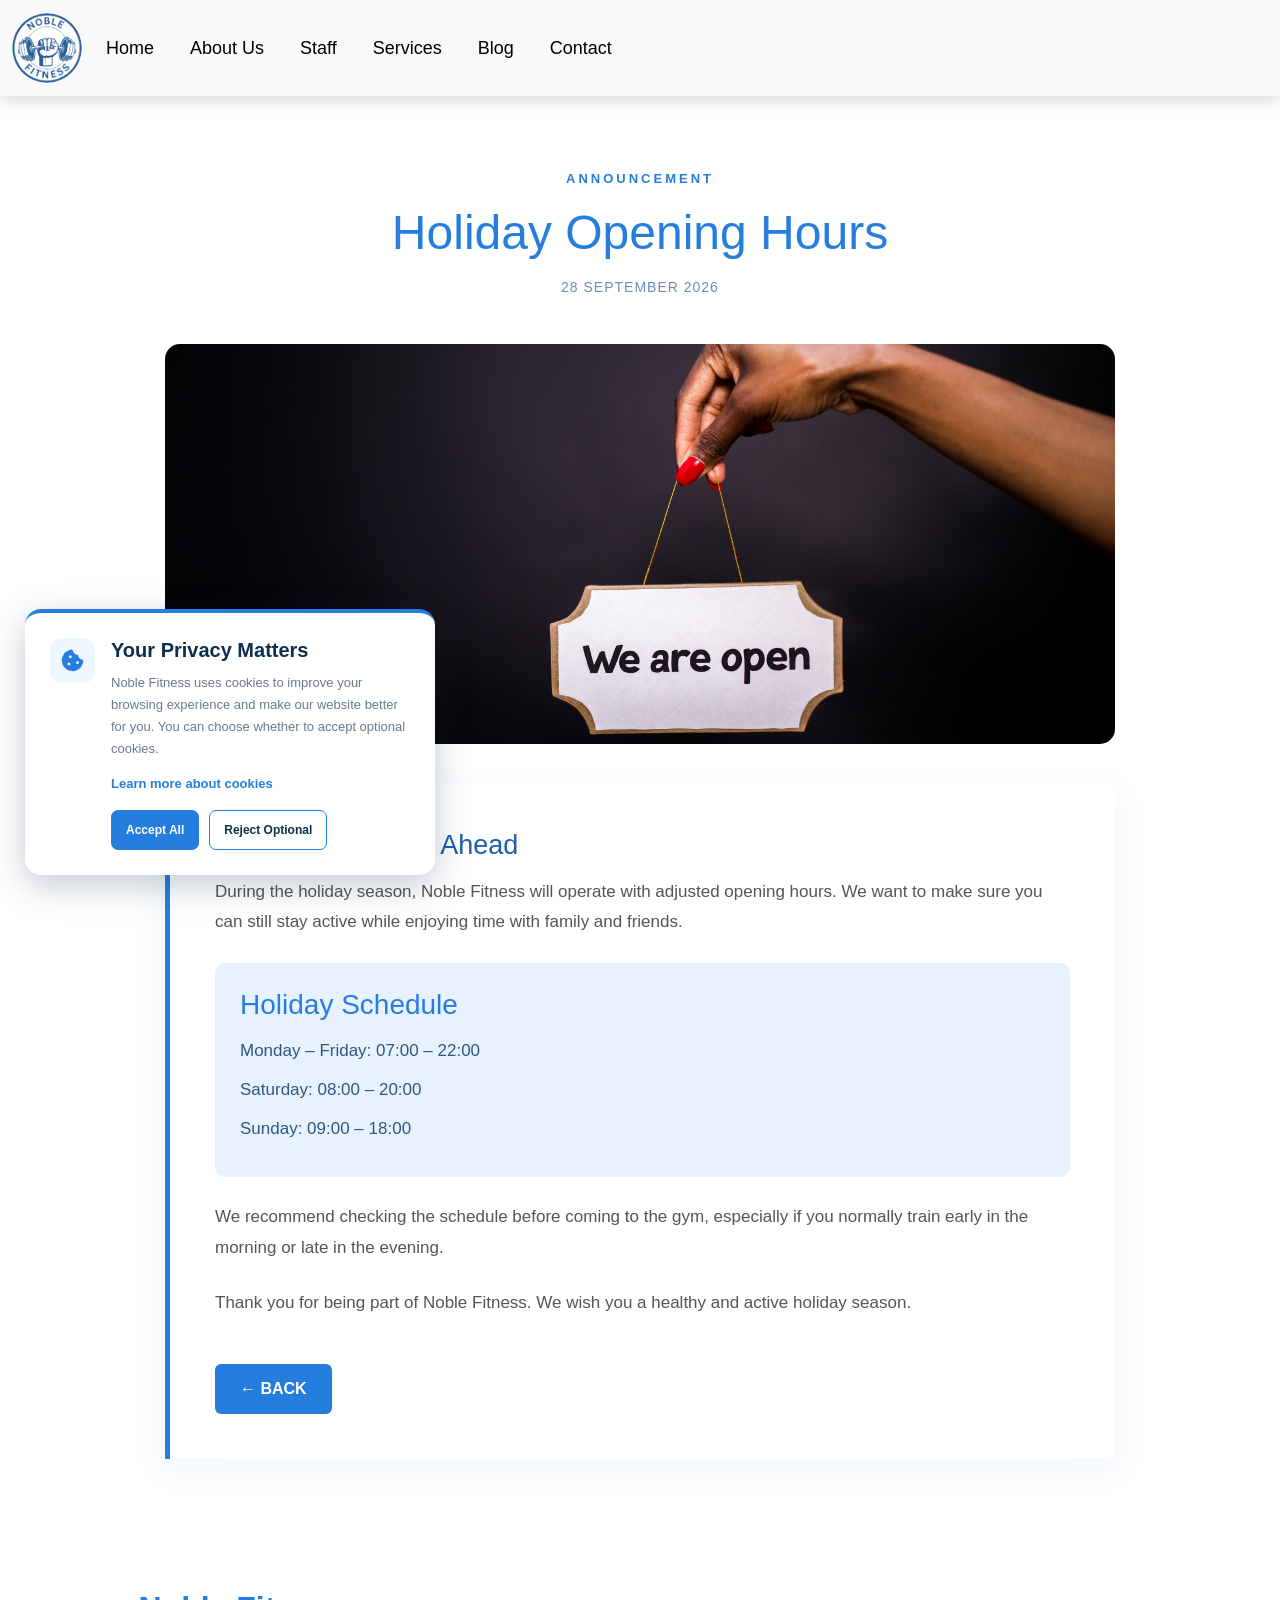
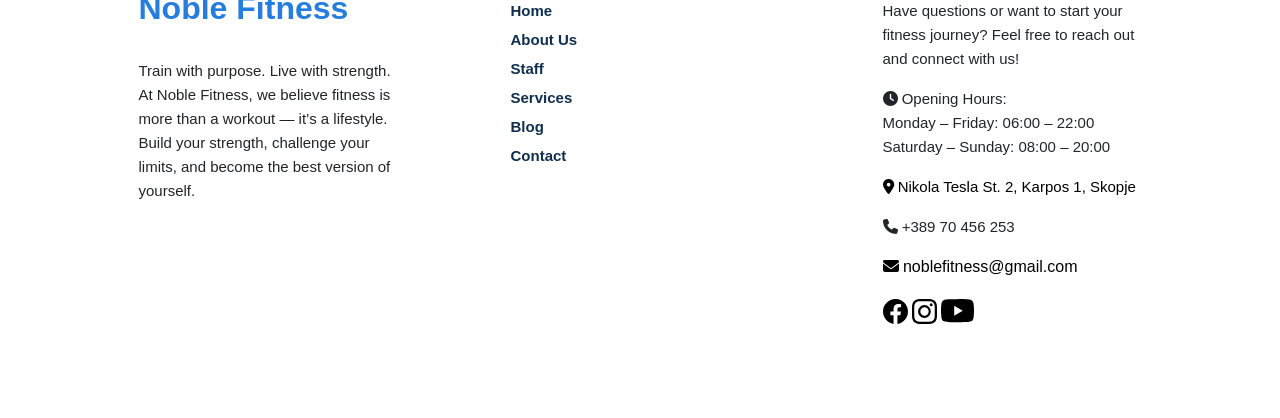
<file: holiday-hours.html>
<!DOCTYPE html>
<html lang="en">

<head>
    <meta charset="UTF-8">
    <meta name="viewport" content="width=device-width, initial-scale=1.0">
    <title>Noble Fitness</title>
    <link rel="stylesheet" href="article.css">
    <link href="https://cdn.jsdelivr.net/npm/bootstrap@5.0.2/dist/css/bootstrap.min.css" rel="stylesheet"
        integrity="sha384-EVSTQN3/azprG1Anm3QDgpJLIm9Nao0Yz1ztcQTwFspd3yD65VohhpuuCOmLASjC" crossorigin="anonymous">
    <link rel="stylesheet" href="https://cdnjs.cloudflare.com/ajax/libs/font-awesome/6.5.2/css/all.min.css">
</head>

<body>
    <!--Navbar-->
    <nav class="navbar navbar-expand-lg navbar-light bg-light">
        <div class="container-fluid">
            <a class="navbar-brand" href="index.html"><img class="img-logo" src="logo.png" alt=""></a>
            <button class="navbar-toggler" type="button" data-bs-toggle="collapse" data-bs-target="#navbarNavDropdown"
                aria-controls="navbarNavDropdown" aria-expanded="false" aria-label="Toggle navigation">
                <span class="navbar-toggler-icon">
            </button>
            <div class="collapse navbar-collapse" id="navbarNavDropdown">
                <ul class="navbar-nav">
                    <li class="nav-item">
                        <a class="nav-link active" aria-current="page" href="index.html">Home</a>
                    </li>
                    <li class="nav-item">
                        <a class="nav-link active" href="about.html">About Us</a>
                    </li>
                    <li class="nav-item">
                        <a class="nav-link active" href="staff.html">Staff</a>
                    </li>
                    <li class="nav-item">
                        <a class="nav-link active" href="services.html">Services</a>
                    </li>
                    <li class="nav-item">
                        <a class="nav-link active" href="blog.html">Blog</a>
                    </li>
                    <li class="nav-item">
                        <a class="nav-link active" href="contact.html">Contact</a>
                    </li>

                </ul>
            </div>
    </nav>
    <main class="article-page">
        <div class="article-header">
            <span class="article-label">
                ANNOUNCEMENT
            </span>
            <h1 class="article-title">
                Holiday Opening Hours
            </h1>
            <span class="article-date">
                28 SEPTEMBER 2026
            </span>

        </div>


        <img src="blog-images/gym2.jpg" alt="Holiday gym opening hours" class="article-image">


        <div class="article-content">
            <h2>
                Plan Your Training Ahead
            </h2>
            <p>
                During the holiday season, Noble Fitness will
                operate with adjusted opening hours. We want
                to make sure you can still stay active while
                enjoying time with family and friends.
            </p>

            <div class="hours-box">
                <h3>
                    Holiday Schedule
                </h3>
                <p>
                    Monday – Friday: 07:00 – 22:00
                </p>
                <p>
                    Saturday: 08:00 – 20:00
                </p>
                <p>
                    Sunday: 09:00 – 18:00
                </p>
            </div>
            <p>
                We recommend checking the schedule before
                coming to the gym, especially if you normally
                train early in the morning or late in the evening.
            </p>
            <p>
                Thank you for being part of Noble Fitness.
                We wish you a healthy and active holiday season.
            </p>
            <a href="blog.html" class="back-link">
                ← BACK
            </a>
        </div>
    </main>
<!--Footer-->
  <div class="container">
    <div class="footer-section about">
      <h2 class="footer-tittle">Noble Fitness</h2><br>
      <p class="footer-par">Train with purpose. Live with strength.
At Noble Fitness, we believe fitness is more than a workout — it’s a lifestyle. Build your strength, challenge your limits, and become the best version of yourself.</p>
    </div>

    <div class="footer-section support">
      <ul>
        <li><a href="index.html">Home</a></li>
        <li><a href="about.html">About Us</a></li>
        <li><a href="staff.html">Staff</a></li>
        <li><a href="services.html">Services</a></li>
        <li><a href="blog.html">Blog</a></li>
        <li><a href="contact.html">Contact</a></li>
      </ul>
    </div>
    <div class="footer-section contact">

      <p class="footer-par2">Have questions or want to start your fitness journey?
Feel free to reach out and connect with us!</p>
      <p><i class="fas fa-clock"></i> Opening Hours:<br>
Monday – Friday: 06:00 – 22:00
Saturday – Sunday: 08:00 – 20:00</p>
      <a class="links" href="https://g.page/r/CapxNnTGFZNqEBM/review">
        <p><i class="fas fa-map-marker-alt"></i> Nikola Tesla St. 2, Karpos 1, Skopje</p>
      </a>
      <p><i class="fas fa-phone"></i> +389 70 456 253</p>
      <a class="links" href="mailto:razvojnaakademija@gmail.com"> <i class="fas fa-envelope"></i>
       noblefitness@gmail.com</a></p>

      <a class="links" href="https://www.facebook.com/"><svg
          xmlns="http://www.w3.org/2000/svg" width="25" height="25" fill="currentColor" class="bi bi-facebook"
          viewBox="0 0 16 16">
          <path
            d="M16 8.049c0-4.446-3.582-8.05-8-8.05C3.58 0-.002 3.603-.002 8.05c0 4.017 2.926 7.347 6.75 7.951v-5.625h-2.03V8.05H6.75V6.275c0-2.017 1.195-3.131 3.022-3.131.876 0 1.791.157 1.791.157v1.98h-1.009c-.993 0-1.303.621-1.303 1.258v1.51h2.218l-.354 2.326H9.25V16c3.824-.604 6.75-3.934 6.75-7.951" />
        </svg></a>
      <a class="links" href="https://www.instagram.com/">
        <svg xmlns="http://www.w3.org/2000/svg" width="25" height="25" fill="currentColor" class="bi bi-instagram"
          viewBox="0 0 16 16">
          <path
            d="M8 0C5.829 0 5.556.01 4.703.048 3.85.088 3.269.222 2.76.42a3.9 3.9 0 0 0-1.417.923A3.9 3.9 0 0 0 .42 2.76C.222 3.268.087 3.85.048 4.7.01 5.555 0 5.827 0 8.001c0 2.172.01 2.444.048 3.297.04.852.174 1.433.372 1.942.205.526.478.972.923 1.417.444.445.89.719 1.416.923.51.198 1.09.333 1.942.372C5.555 15.99 5.827 16 8 16s2.444-.01 3.298-.048c.851-.04 1.434-.174 1.943-.372a3.9 3.9 0 0 0 1.416-.923c.445-.445.718-.891.923-1.417.197-.509.332-1.09.372-1.942C15.99 10.445 16 10.173 16 8s-.01-2.445-.048-3.299c-.04-.851-.175-1.433-.372-1.941a3.9 3.9 0 0 0-.923-1.417A3.9 3.9 0 0 0 13.24.42c-.51-.198-1.092-.333-1.943-.372C10.443.01 10.172 0 7.998 0zm-.717 1.442h.718c2.136 0 2.389.007 3.232.046.78.035 1.204.166 1.486.275.373.145.64.319.92.599s.453.546.598.92c.11.281.24.705.275 1.485.039.843.047 1.096.047 3.231s-.008 2.389-.047 3.232c-.035.78-.166 1.203-.275 1.485a2.5 2.5 0 0 1-.599.919c-.28.28-.546.453-.92.598-.28.11-.704.24-1.485.276-.843.038-1.096.047-3.232.047s-2.39-.009-3.233-.047c-.78-.036-1.203-.166-1.485-.276a2.5 2.5 0 0 1-.92-.598 2.5 2.5 0 0 1-.6-.92c-.109-.281-.24-.705-.275-1.485-.038-.843-.046-1.096-.046-3.233s.008-2.388.046-3.231c.036-.78.166-1.204.276-1.486.145-.373.319-.64.599-.92s.546-.453.92-.598c.282-.11.705-.24 1.485-.276.738-.034 1.024-.044 2.515-.045zm4.988 1.328a.96.96 0 1 0 0 1.92.96.96 0 0 0 0-1.92m-4.27 1.122a4.109 4.109 0 1 0 0 8.217 4.109 4.109 0 0 0 0-8.217m0 1.441a2.667 2.667 0 1 1 0 5.334 2.667 2.667 0 0 1 0-5.334" />
        </svg></a>
      <a class="links" href="https://www.youtube.com/">
        <svg xmlns="http://www.w3.org/2000/svg" width="33" height="33" fill="currentColor" class="bi bi-youtube"
          viewBox="0 0 16 16">
          <path
            d="M8.051 1.999h.089c.822.003 4.987.033 6.11.335a2.01 2.01 0 0 1 1.415 1.42c.101.38.172.883.22 1.402l.01.104.022.26.008.104c.065.914.073 1.77.074 1.957v.075c-.001.194-.01 1.108-.082 2.06l-.008.105-.009.104c-.05.572-.124 1.14-.235 1.558a2.01 2.01 0 0 1-1.415 1.42c-1.16.312-5.569.334-6.18.335h-.142c-.309 0-1.587-.006-2.927-.052l-.17-.006-.087-.004-.171-.007-.171-.007c-1.11-.049-2.167-.128-2.654-.26a2.01 2.01 0 0 1-1.415-1.419c-.111-.417-.185-.986-.235-1.558L.09 9.82l-.008-.104A31 31 0 0 1 0 7.68v-.123c.002-.215.01-.958.064-1.778l.007-.103.003-.052.008-.104.022-.26.01-.104c.048-.519.119-1.023.22-1.402a2.01 2.01 0 0 1 1.415-1.42c.487-.13 1.544-.21 2.654-.26l.17-.007.172-.006.086-.003.171-.007A100 100 0 0 1 7.858 2zM6.4 5.209v4.818l4.157-2.408z" />
        </svg>
      </a>


    </div>
  </div>

  </footer>
   <!-- Cookie Consent Banner -->
<div id="cookie-banner" class="cookie-banner">
    <div class="cookie-icon">
        <i class="fa-solid fa-cookie-bite"></i>
    </div>

    <div class="cookie-content">
        <h3>Your Privacy Matters</h3>

        <p>
            Noble Fitness uses cookies to improve your browsing
            experience and make our website better for you.
            You can choose whether to accept optional cookies.
        </p>

        <a href="cookies.html" class="cookie-policy">
            Learn more about cookies
        </a>

        <div class="cookie-buttons">
            <button id="accept-cookies" type="button">
                Accept All
            </button>

            <button id="reject-cookies" type="button">
                Reject Optional
            </button>
        </div>
    </div>
</div>

<script src="cookies.js"></script>

 
  <script src="https://cdn.jsdelivr.net/npm/@popperjs/core@2.9.2/dist/umd/popper.min.js" integrity="sha384-IQsoLXl5PILFhosVNubq5LC7Qb9DXgDA9i+tQ8Zj3iwWAwPtgFTxbJ8NT4GN1R8p" crossorigin="anonymous"></script>
<script src="https://cdn.jsdelivr.net/npm/bootstrap@5.0.2/dist/js/bootstrap.min.js" integrity="sha384-cVKIPhGWiC2Al4u+LWgxfKTRIcfu0JTxR+EQDz/bgldoEyl4H0zUF0QKbrJ0EcQF" crossorigin="anonymous"></script>
</body>
</html>
</file>
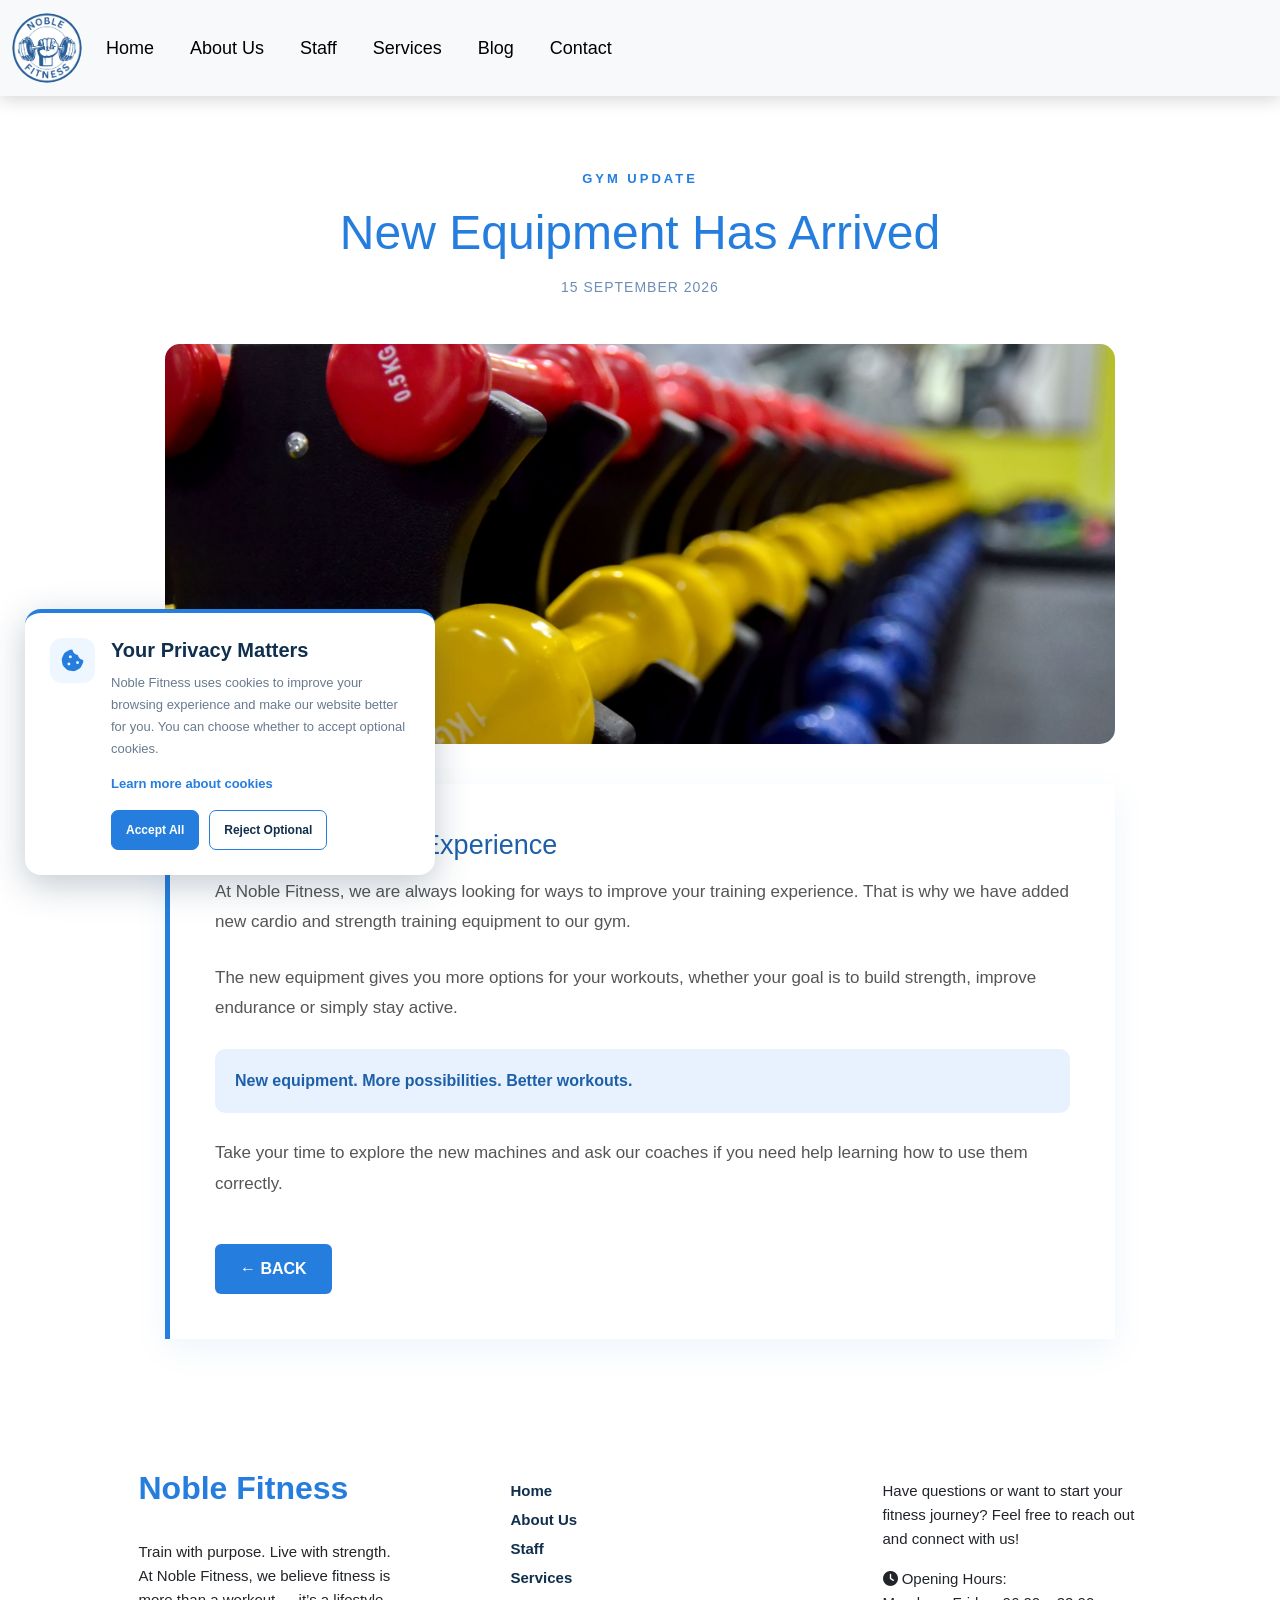
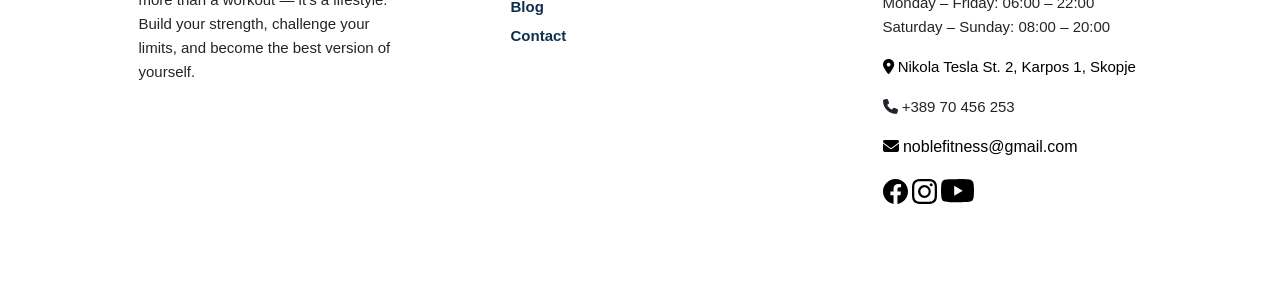
<file: new-equipment.html>
<!DOCTYPE html>
<html lang="en">

<head>
    <meta charset="UTF-8">
    <meta name="viewport" content="width=device-width, initial-scale=1.0">
    <title>Noble Fitness</title>
    <link rel="stylesheet" href="article.css">
    <link href="https://cdn.jsdelivr.net/npm/bootstrap@5.0.2/dist/css/bootstrap.min.css" rel="stylesheet"
        integrity="sha384-EVSTQN3/azprG1Anm3QDgpJLIm9Nao0Yz1ztcQTwFspd3yD65VohhpuuCOmLASjC" crossorigin="anonymous">
    <link rel="stylesheet" href="https://cdnjs.cloudflare.com/ajax/libs/font-awesome/6.5.2/css/all.min.css">
</head>

<body>
    <!--Navbar-->
    <nav class="navbar navbar-expand-lg navbar-light bg-light">
        <div class="container-fluid">
            <a class="navbar-brand" href="index.html"><img class="img-logo" src="logo.png" alt=""></a>
            <button class="navbar-toggler" type="button" data-bs-toggle="collapse" data-bs-target="#navbarNavDropdown"
                aria-controls="navbarNavDropdown" aria-expanded="false" aria-label="Toggle navigation">
                <span class="navbar-toggler-icon">
            </button>
            <div class="collapse navbar-collapse" id="navbarNavDropdown">
                <ul class="navbar-nav">
                    <li class="nav-item">
                        <a class="nav-link active" aria-current="page" href="index.html">Home</a>
                    </li>
                    <li class="nav-item">
                        <a class="nav-link active" href="about.html">About Us</a>
                    </li>
                    <li class="nav-item">
                        <a class="nav-link active" href="staff.html">Staff</a>
                    </li>
                    <li class="nav-item">
                        <a class="nav-link active" href="services.html">Services</a>
                    </li>
                    <li class="nav-item">
                        <a class="nav-link active" href="blog.html">Blog</a>
                    </li>
                    <li class="nav-item">
                        <a class="nav-link active" href="contact.html">Contact</a>
                    </li>

                </ul>
            </div>
    </nav>

    <main class="article-page">
        <div class="article-header">
            <span class="article-label">
                GYM UPDATE
            </span>
            <h1 class="article-title">
                New Equipment Has Arrived
            </h1>
            <span class="article-date">
                15 SEPTEMBER 2026
            </span>
        </div>

        <img src="blog-images/gym1.jpg" alt="New gym equipment" class="article-image">


        <div class="article-content">
            <h2>
                A Better Training Experience
            </h2>
            <p>
                At Noble Fitness, we are always looking for ways
                to improve your training experience. That is why
                we have added new cardio and strength training
                equipment to our gym.
            </p>
            <p>
                The new equipment gives you more options for
                your workouts, whether your goal is to build
                strength, improve endurance or simply stay active.
            </p>
            <div class="highlight">
                New equipment. More possibilities. Better workouts.
            </div>
            <p>
                Take your time to explore the new machines and
                ask our coaches if you need help learning how
                to use them correctly.
            </p>
            <a href="blog.html" class="back-link">
                ← BACK
            </a>
        </div>
    </main>
  <!--Footer-->
  <div class="container">
    <div class="footer-section about">
      <h2 class="footer-tittle">Noble Fitness</h2><br>
      <p class="footer-par">Train with purpose. Live with strength.
At Noble Fitness, we believe fitness is more than a workout — it’s a lifestyle. Build your strength, challenge your limits, and become the best version of yourself.</p>
    </div>

    <div class="footer-section support">
      <ul>
        <li><a href="index.html">Home</a></li>
        <li><a href="about.html">About Us</a></li>
        <li><a href="staff.html">Staff</a></li>
        <li><a href="services.html">Services</a></li>
        <li><a href="blog.html">Blog</a></li>
        <li><a href="contact.html">Contact</a></li>
      </ul>
    </div>
    <div class="footer-section contact">

      <p class="footer-par2">Have questions or want to start your fitness journey?
Feel free to reach out and connect with us!</p>
      <p><i class="fas fa-clock"></i> Opening Hours:<br>
Monday – Friday: 06:00 – 22:00
Saturday – Sunday: 08:00 – 20:00</p>
      <a class="links" href="https://g.page/r/CapxNnTGFZNqEBM/review">
        <p><i class="fas fa-map-marker-alt"></i> Nikola Tesla St. 2, Karpos 1, Skopje</p>
      </a>
      <p><i class="fas fa-phone"></i> +389 70 456 253</p>
      <a class="links" href="mailto:razvojnaakademija@gmail.com"> <i class="fas fa-envelope"></i>
       noblefitness@gmail.com</a></p>

      <a class="links" href="https://www.facebook.com/"><svg
          xmlns="http://www.w3.org/2000/svg" width="25" height="25" fill="currentColor" class="bi bi-facebook"
          viewBox="0 0 16 16">
          <path
            d="M16 8.049c0-4.446-3.582-8.05-8-8.05C3.58 0-.002 3.603-.002 8.05c0 4.017 2.926 7.347 6.75 7.951v-5.625h-2.03V8.05H6.75V6.275c0-2.017 1.195-3.131 3.022-3.131.876 0 1.791.157 1.791.157v1.98h-1.009c-.993 0-1.303.621-1.303 1.258v1.51h2.218l-.354 2.326H9.25V16c3.824-.604 6.75-3.934 6.75-7.951" />
        </svg></a>
      <a class="links" href="https://www.instagram.com/">
        <svg xmlns="http://www.w3.org/2000/svg" width="25" height="25" fill="currentColor" class="bi bi-instagram"
          viewBox="0 0 16 16">
          <path
            d="M8 0C5.829 0 5.556.01 4.703.048 3.85.088 3.269.222 2.76.42a3.9 3.9 0 0 0-1.417.923A3.9 3.9 0 0 0 .42 2.76C.222 3.268.087 3.85.048 4.7.01 5.555 0 5.827 0 8.001c0 2.172.01 2.444.048 3.297.04.852.174 1.433.372 1.942.205.526.478.972.923 1.417.444.445.89.719 1.416.923.51.198 1.09.333 1.942.372C5.555 15.99 5.827 16 8 16s2.444-.01 3.298-.048c.851-.04 1.434-.174 1.943-.372a3.9 3.9 0 0 0 1.416-.923c.445-.445.718-.891.923-1.417.197-.509.332-1.09.372-1.942C15.99 10.445 16 10.173 16 8s-.01-2.445-.048-3.299c-.04-.851-.175-1.433-.372-1.941a3.9 3.9 0 0 0-.923-1.417A3.9 3.9 0 0 0 13.24.42c-.51-.198-1.092-.333-1.943-.372C10.443.01 10.172 0 7.998 0zm-.717 1.442h.718c2.136 0 2.389.007 3.232.046.78.035 1.204.166 1.486.275.373.145.64.319.92.599s.453.546.598.92c.11.281.24.705.275 1.485.039.843.047 1.096.047 3.231s-.008 2.389-.047 3.232c-.035.78-.166 1.203-.275 1.485a2.5 2.5 0 0 1-.599.919c-.28.28-.546.453-.92.598-.28.11-.704.24-1.485.276-.843.038-1.096.047-3.232.047s-2.39-.009-3.233-.047c-.78-.036-1.203-.166-1.485-.276a2.5 2.5 0 0 1-.92-.598 2.5 2.5 0 0 1-.6-.92c-.109-.281-.24-.705-.275-1.485-.038-.843-.046-1.096-.046-3.233s.008-2.388.046-3.231c.036-.78.166-1.204.276-1.486.145-.373.319-.64.599-.92s.546-.453.92-.598c.282-.11.705-.24 1.485-.276.738-.034 1.024-.044 2.515-.045zm4.988 1.328a.96.96 0 1 0 0 1.92.96.96 0 0 0 0-1.92m-4.27 1.122a4.109 4.109 0 1 0 0 8.217 4.109 4.109 0 0 0 0-8.217m0 1.441a2.667 2.667 0 1 1 0 5.334 2.667 2.667 0 0 1 0-5.334" />
        </svg></a>
      <a class="links" href="https://www.youtube.com/">
        <svg xmlns="http://www.w3.org/2000/svg" width="33" height="33" fill="currentColor" class="bi bi-youtube"
          viewBox="0 0 16 16">
          <path
            d="M8.051 1.999h.089c.822.003 4.987.033 6.11.335a2.01 2.01 0 0 1 1.415 1.42c.101.38.172.883.22 1.402l.01.104.022.26.008.104c.065.914.073 1.77.074 1.957v.075c-.001.194-.01 1.108-.082 2.06l-.008.105-.009.104c-.05.572-.124 1.14-.235 1.558a2.01 2.01 0 0 1-1.415 1.42c-1.16.312-5.569.334-6.18.335h-.142c-.309 0-1.587-.006-2.927-.052l-.17-.006-.087-.004-.171-.007-.171-.007c-1.11-.049-2.167-.128-2.654-.26a2.01 2.01 0 0 1-1.415-1.419c-.111-.417-.185-.986-.235-1.558L.09 9.82l-.008-.104A31 31 0 0 1 0 7.68v-.123c.002-.215.01-.958.064-1.778l.007-.103.003-.052.008-.104.022-.26.01-.104c.048-.519.119-1.023.22-1.402a2.01 2.01 0 0 1 1.415-1.42c.487-.13 1.544-.21 2.654-.26l.17-.007.172-.006.086-.003.171-.007A100 100 0 0 1 7.858 2zM6.4 5.209v4.818l4.157-2.408z" />
        </svg>
      </a>


    </div>
  </div>

  </footer>
       <!-- Cookie Consent Banner -->
<div id="cookie-banner" class="cookie-banner">
    <div class="cookie-icon">
        <i class="fa-solid fa-cookie-bite"></i>
    </div>

    <div class="cookie-content">
        <h3>Your Privacy Matters</h3>

        <p>
            Noble Fitness uses cookies to improve your browsing
            experience and make our website better for you.
            You can choose whether to accept optional cookies.
        </p>

        <a href="cookies.html" class="cookie-policy">
            Learn more about cookies
        </a>

        <div class="cookie-buttons">
            <button id="accept-cookies" type="button">
                Accept All
            </button>

            <button id="reject-cookies" type="button">
                Reject Optional
            </button>
        </div>
    </div>
</div>

<script src="cookies.js"></script>

 
  <script src="https://cdn.jsdelivr.net/npm/@popperjs/core@2.9.2/dist/umd/popper.min.js" integrity="sha384-IQsoLXl5PILFhosVNubq5LC7Qb9DXgDA9i+tQ8Zj3iwWAwPtgFTxbJ8NT4GN1R8p" crossorigin="anonymous"></script>
<script src="https://cdn.jsdelivr.net/npm/bootstrap@5.0.2/dist/js/bootstrap.min.js" integrity="sha384-cVKIPhGWiC2Al4u+LWgxfKTRIcfu0JTxR+EQDz/bgldoEyl4H0zUF0QKbrJ0EcQF" crossorigin="anonymous"></script>
</body>
</html>
</file>
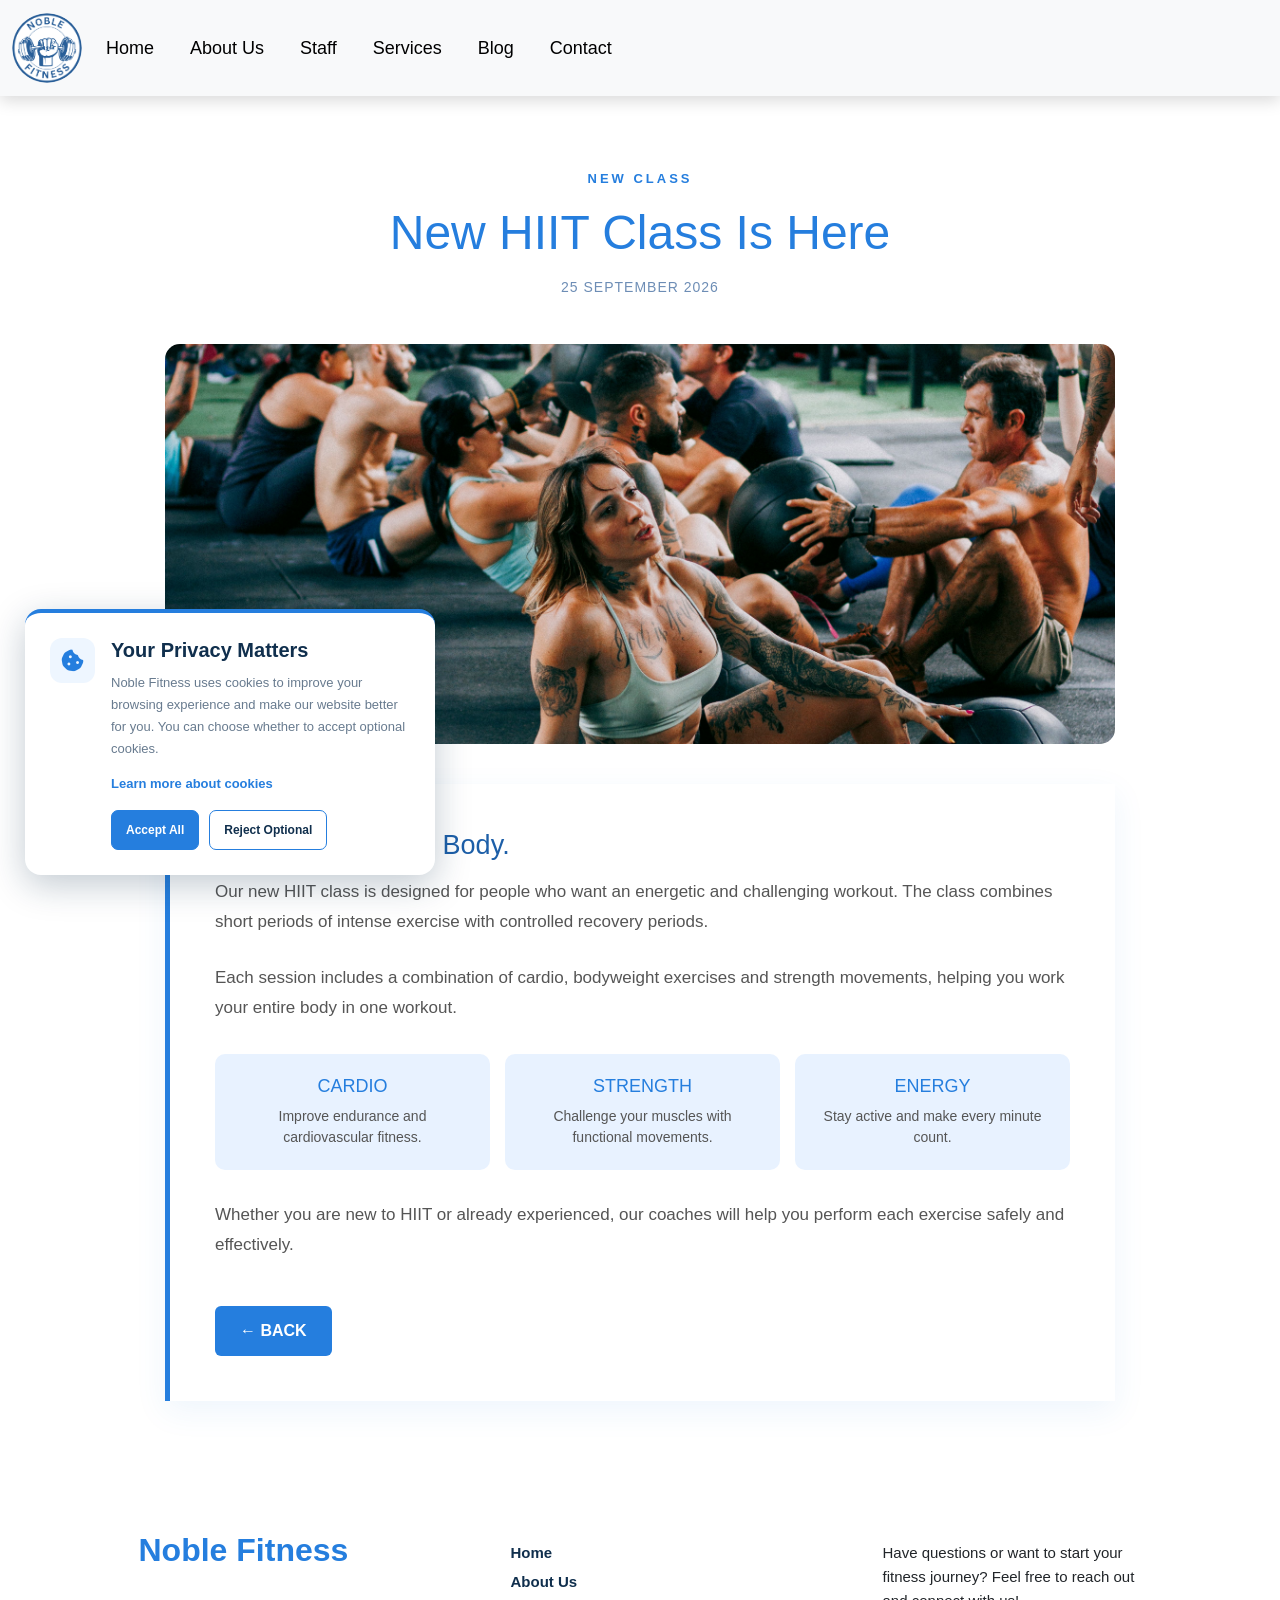
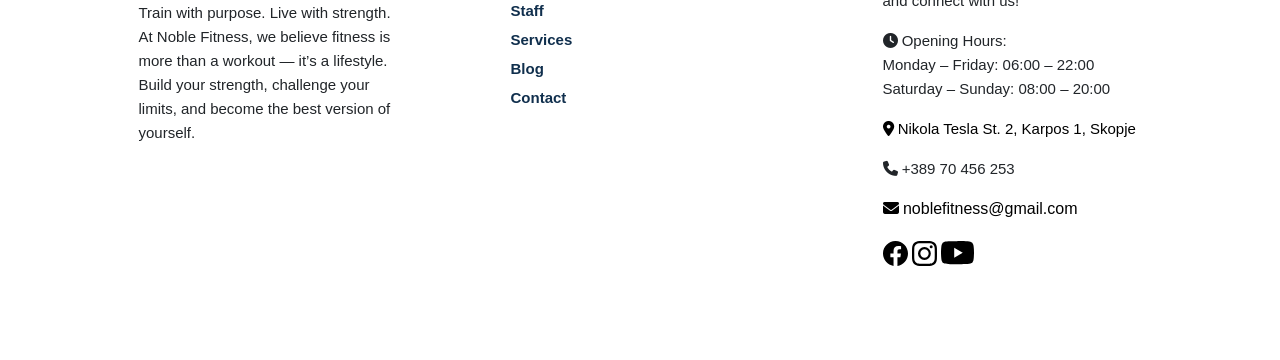
<file: new-hiit-class.html>
<!DOCTYPE html>
<html lang="en">

<head>
    <meta charset="UTF-8">
    <meta name="viewport" content="width=device-width, initial-scale=1.0">
    <title>Noble Fitness</title>
    <link rel="stylesheet" href="article.css">
    <link href="https://cdn.jsdelivr.net/npm/bootstrap@5.0.2/dist/css/bootstrap.min.css" rel="stylesheet"
        integrity="sha384-EVSTQN3/azprG1Anm3QDgpJLIm9Nao0Yz1ztcQTwFspd3yD65VohhpuuCOmLASjC" crossorigin="anonymous">
    <link rel="stylesheet" href="https://cdnjs.cloudflare.com/ajax/libs/font-awesome/6.5.2/css/all.min.css">
</head>

<body>
    <!--Navbar-->
    <nav class="navbar navbar-expand-lg navbar-light bg-light">
        <div class="container-fluid">
            <a class="navbar-brand" href="index.html"><img class="img-logo" src="logo.png" alt=""></a>
            <button class="navbar-toggler" type="button" data-bs-toggle="collapse" data-bs-target="#navbarNavDropdown"
                aria-controls="navbarNavDropdown" aria-expanded="false" aria-label="Toggle navigation">
                <span class="navbar-toggler-icon">
            </button>
            <div class="collapse navbar-collapse" id="navbarNavDropdown">
                <ul class="navbar-nav">
                    <li class="nav-item">
                        <a class="nav-link active" aria-current="page" href="index.html">Home</a>
                    </li>
                    <li class="nav-item">
                        <a class="nav-link active" href="about.html">About Us</a>
                    </li>
                    <li class="nav-item">
                        <a class="nav-link active" href="staff.html">Staff</a>
                    </li>
                    <li class="nav-item">
                        <a class="nav-link active" href="services.html">Services</a>
                    </li>
                    <li class="nav-item">
                        <a class="nav-link active" href="blog.html">Blog</a>
                    </li>
                    <li class="nav-item">
                        <a class="nav-link active" href="contact.html">Contact</a>
                    </li>

                </ul>
            </div>
    </nav>
    <main class="article-page">
        <div class="article-header">
            <span class="article-label">
                NEW CLASS
            </span>
            <h1 class="article-title">
                New HIIT Class Is Here
            </h1>
            <span class="article-date">
                25 SEPTEMBER 2026
            </span>
        </div>


        <img src="blog-images/gym3.jpg" alt="HIIT training class" class="article-image">


        <div class="article-content">
            <h2>
                High Intensity. Full Body.
            </h2>
            <p>
                Our new HIIT class is designed for people who
                want an energetic and challenging workout.
                The class combines short periods of intense
                exercise with controlled recovery periods.
            </p>
            <p>
                Each session includes a combination of cardio,
                bodyweight exercises and strength movements,
                helping you work your entire body in one workout.
            </p>


            <div class="benefits">
                <div class="benefit">
                    <h3>
                        CARDIO
                    </h3>
                    <p>
                        Improve endurance and cardiovascular fitness.
                    </p>
                </div>


                <div class="benefit">
                    <h3>
                        STRENGTH
                    </h3>
                    <p>
                        Challenge your muscles with functional movements.
                    </p>
                </div>
                <div class="benefit">
                    <h3>
                        ENERGY
                    </h3>
                    <p>
                        Stay active and make every minute count.
                    </p>
                </div>
            </div>
            <p>
                Whether you are new to HIIT or already experienced,
                our coaches will help you perform each exercise
                safely and effectively.
            </p>
            <a href="blog.html" class="back-link">
                ← BACK
            </a>
        </div>
    </main>
<!--Footer-->
  <div class="container">
    <div class="footer-section about">
      <h2 class="footer-tittle">Noble Fitness</h2><br>
      <p class="footer-par">Train with purpose. Live with strength.
At Noble Fitness, we believe fitness is more than a workout — it’s a lifestyle. Build your strength, challenge your limits, and become the best version of yourself.</p>
    </div>

    <div class="footer-section support">
      <ul>
        <li><a href="index.html">Home</a></li>
        <li><a href="about.html">About Us</a></li>
        <li><a href="staff.html">Staff</a></li>
        <li><a href="services.html">Services</a></li>
        <li><a href="blog.html">Blog</a></li>
        <li><a href="contact.html">Contact</a></li>
      </ul>
    </div>
    <div class="footer-section contact">

      <p class="footer-par2">Have questions or want to start your fitness journey?
Feel free to reach out and connect with us!</p>
      <p><i class="fas fa-clock"></i> Opening Hours:<br>
Monday – Friday: 06:00 – 22:00
Saturday – Sunday: 08:00 – 20:00</p>
      <a class="links" href="https://g.page/r/CapxNnTGFZNqEBM/review">
        <p><i class="fas fa-map-marker-alt"></i> Nikola Tesla St. 2, Karpos 1, Skopje</p>
      </a>
      <p><i class="fas fa-phone"></i> +389 70 456 253</p>
      <a class="links" href="mailto:razvojnaakademija@gmail.com"> <i class="fas fa-envelope"></i>
       noblefitness@gmail.com</a></p>

      <a class="links" href="https://www.facebook.com/"><svg
          xmlns="http://www.w3.org/2000/svg" width="25" height="25" fill="currentColor" class="bi bi-facebook"
          viewBox="0 0 16 16">
          <path
            d="M16 8.049c0-4.446-3.582-8.05-8-8.05C3.58 0-.002 3.603-.002 8.05c0 4.017 2.926 7.347 6.75 7.951v-5.625h-2.03V8.05H6.75V6.275c0-2.017 1.195-3.131 3.022-3.131.876 0 1.791.157 1.791.157v1.98h-1.009c-.993 0-1.303.621-1.303 1.258v1.51h2.218l-.354 2.326H9.25V16c3.824-.604 6.75-3.934 6.75-7.951" />
        </svg></a>
      <a class="links" href="https://www.instagram.com/">
        <svg xmlns="http://www.w3.org/2000/svg" width="25" height="25" fill="currentColor" class="bi bi-instagram"
          viewBox="0 0 16 16">
          <path
            d="M8 0C5.829 0 5.556.01 4.703.048 3.85.088 3.269.222 2.76.42a3.9 3.9 0 0 0-1.417.923A3.9 3.9 0 0 0 .42 2.76C.222 3.268.087 3.85.048 4.7.01 5.555 0 5.827 0 8.001c0 2.172.01 2.444.048 3.297.04.852.174 1.433.372 1.942.205.526.478.972.923 1.417.444.445.89.719 1.416.923.51.198 1.09.333 1.942.372C5.555 15.99 5.827 16 8 16s2.444-.01 3.298-.048c.851-.04 1.434-.174 1.943-.372a3.9 3.9 0 0 0 1.416-.923c.445-.445.718-.891.923-1.417.197-.509.332-1.09.372-1.942C15.99 10.445 16 10.173 16 8s-.01-2.445-.048-3.299c-.04-.851-.175-1.433-.372-1.941a3.9 3.9 0 0 0-.923-1.417A3.9 3.9 0 0 0 13.24.42c-.51-.198-1.092-.333-1.943-.372C10.443.01 10.172 0 7.998 0zm-.717 1.442h.718c2.136 0 2.389.007 3.232.046.78.035 1.204.166 1.486.275.373.145.64.319.92.599s.453.546.598.92c.11.281.24.705.275 1.485.039.843.047 1.096.047 3.231s-.008 2.389-.047 3.232c-.035.78-.166 1.203-.275 1.485a2.5 2.5 0 0 1-.599.919c-.28.28-.546.453-.92.598-.28.11-.704.24-1.485.276-.843.038-1.096.047-3.232.047s-2.39-.009-3.233-.047c-.78-.036-1.203-.166-1.485-.276a2.5 2.5 0 0 1-.92-.598 2.5 2.5 0 0 1-.6-.92c-.109-.281-.24-.705-.275-1.485-.038-.843-.046-1.096-.046-3.233s.008-2.388.046-3.231c.036-.78.166-1.204.276-1.486.145-.373.319-.64.599-.92s.546-.453.92-.598c.282-.11.705-.24 1.485-.276.738-.034 1.024-.044 2.515-.045zm4.988 1.328a.96.96 0 1 0 0 1.92.96.96 0 0 0 0-1.92m-4.27 1.122a4.109 4.109 0 1 0 0 8.217 4.109 4.109 0 0 0 0-8.217m0 1.441a2.667 2.667 0 1 1 0 5.334 2.667 2.667 0 0 1 0-5.334" />
        </svg></a>
      <a class="links" href="https://www.youtube.com/">
        <svg xmlns="http://www.w3.org/2000/svg" width="33" height="33" fill="currentColor" class="bi bi-youtube"
          viewBox="0 0 16 16">
          <path
            d="M8.051 1.999h.089c.822.003 4.987.033 6.11.335a2.01 2.01 0 0 1 1.415 1.42c.101.38.172.883.22 1.402l.01.104.022.26.008.104c.065.914.073 1.77.074 1.957v.075c-.001.194-.01 1.108-.082 2.06l-.008.105-.009.104c-.05.572-.124 1.14-.235 1.558a2.01 2.01 0 0 1-1.415 1.42c-1.16.312-5.569.334-6.18.335h-.142c-.309 0-1.587-.006-2.927-.052l-.17-.006-.087-.004-.171-.007-.171-.007c-1.11-.049-2.167-.128-2.654-.26a2.01 2.01 0 0 1-1.415-1.419c-.111-.417-.185-.986-.235-1.558L.09 9.82l-.008-.104A31 31 0 0 1 0 7.68v-.123c.002-.215.01-.958.064-1.778l.007-.103.003-.052.008-.104.022-.26.01-.104c.048-.519.119-1.023.22-1.402a2.01 2.01 0 0 1 1.415-1.42c.487-.13 1.544-.21 2.654-.26l.17-.007.172-.006.086-.003.171-.007A100 100 0 0 1 7.858 2zM6.4 5.209v4.818l4.157-2.408z" />
        </svg>
      </a>


    </div>
  </div>

  </footer>
       <!-- Cookie Consent Banner -->
<div id="cookie-banner" class="cookie-banner">
    <div class="cookie-icon">
        <i class="fa-solid fa-cookie-bite"></i>
    </div>

    <div class="cookie-content">
        <h3>Your Privacy Matters</h3>

        <p>
            Noble Fitness uses cookies to improve your browsing
            experience and make our website better for you.
            You can choose whether to accept optional cookies.
        </p>

        <a href="cookies.html" class="cookie-policy">
            Learn more about cookies
        </a>

        <div class="cookie-buttons">
            <button id="accept-cookies" type="button">
                Accept All
            </button>

            <button id="reject-cookies" type="button">
                Reject Optional
            </button>
        </div>
    </div>
</div>

<script src="cookies.js"></script>

 
  <script src="https://cdn.jsdelivr.net/npm/@popperjs/core@2.9.2/dist/umd/popper.min.js" integrity="sha384-IQsoLXl5PILFhosVNubq5LC7Qb9DXgDA9i+tQ8Zj3iwWAwPtgFTxbJ8NT4GN1R8p" crossorigin="anonymous"></script>
<script src="https://cdn.jsdelivr.net/npm/bootstrap@5.0.2/dist/js/bootstrap.min.js" integrity="sha384-cVKIPhGWiC2Al4u+LWgxfKTRIcfu0JTxR+EQDz/bgldoEyl4H0zUF0QKbrJ0EcQF" crossorigin="anonymous"></script>
</body>
</html>
</file>
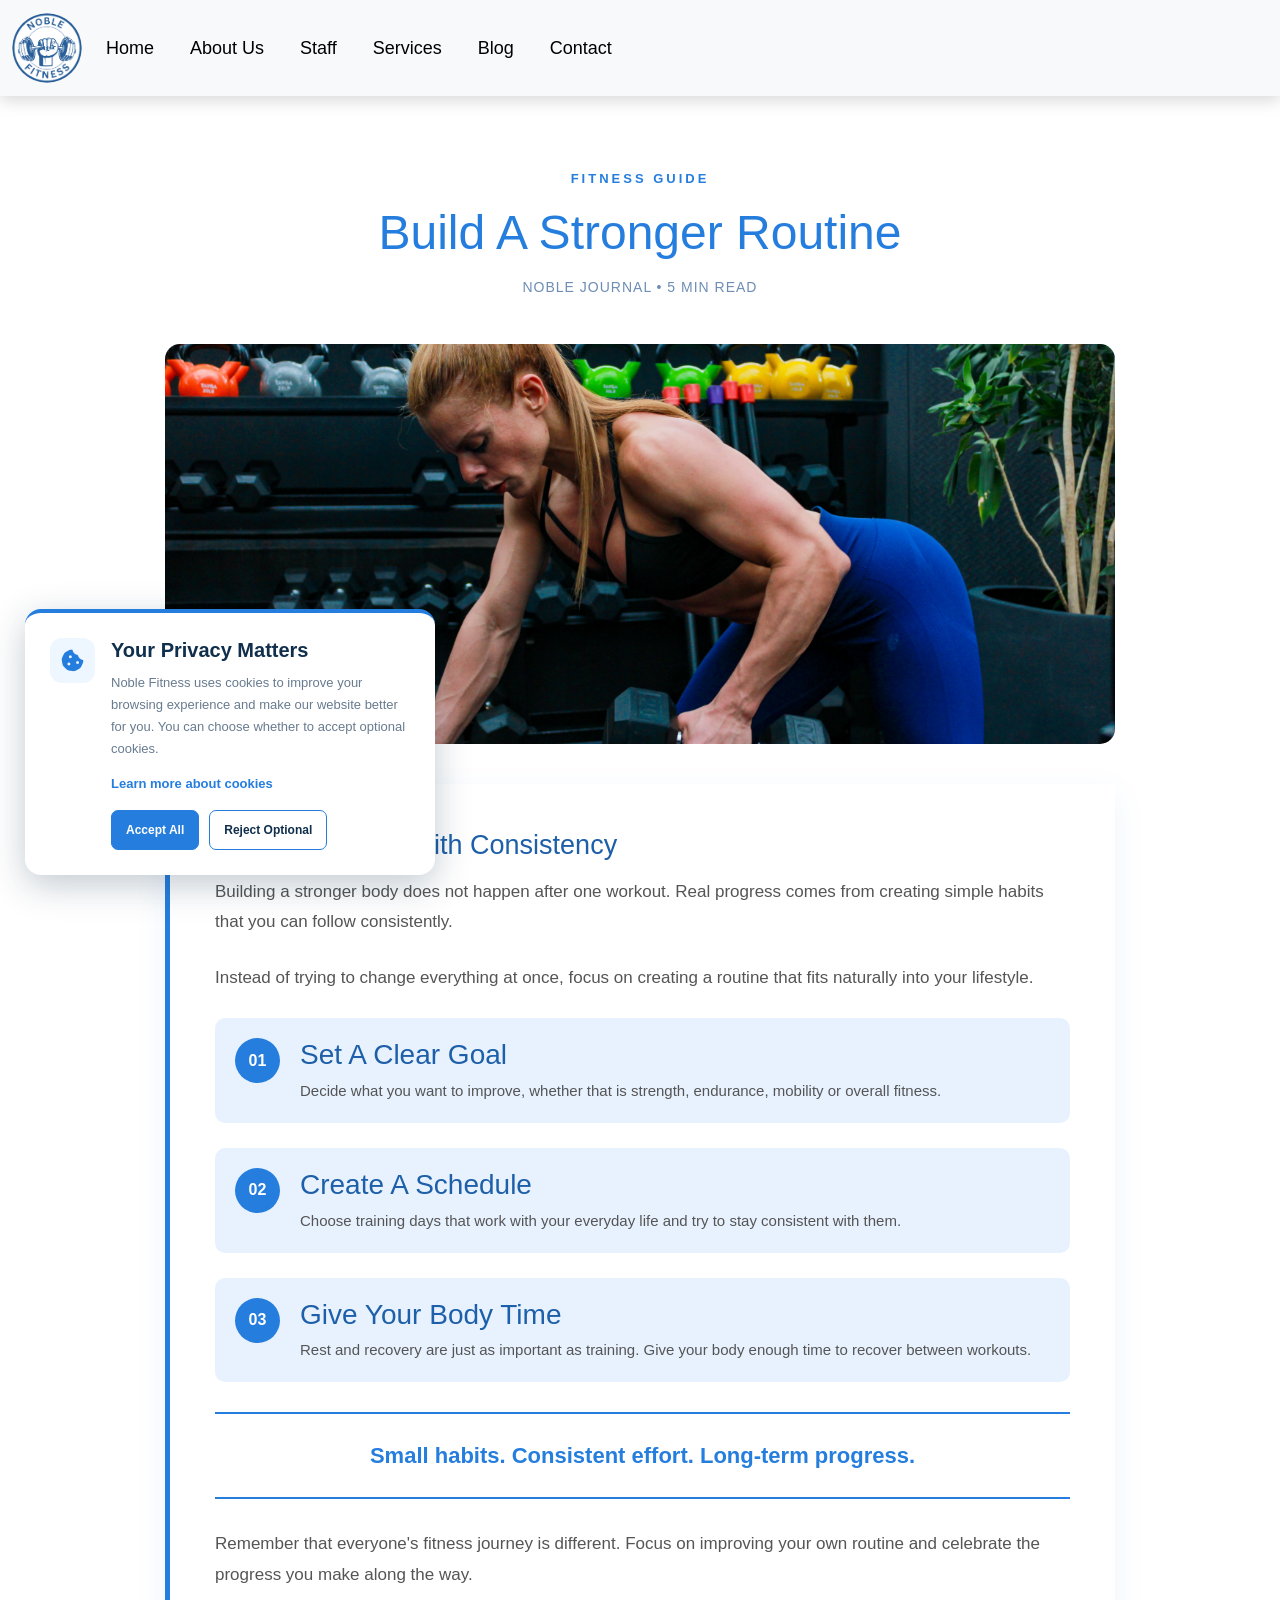
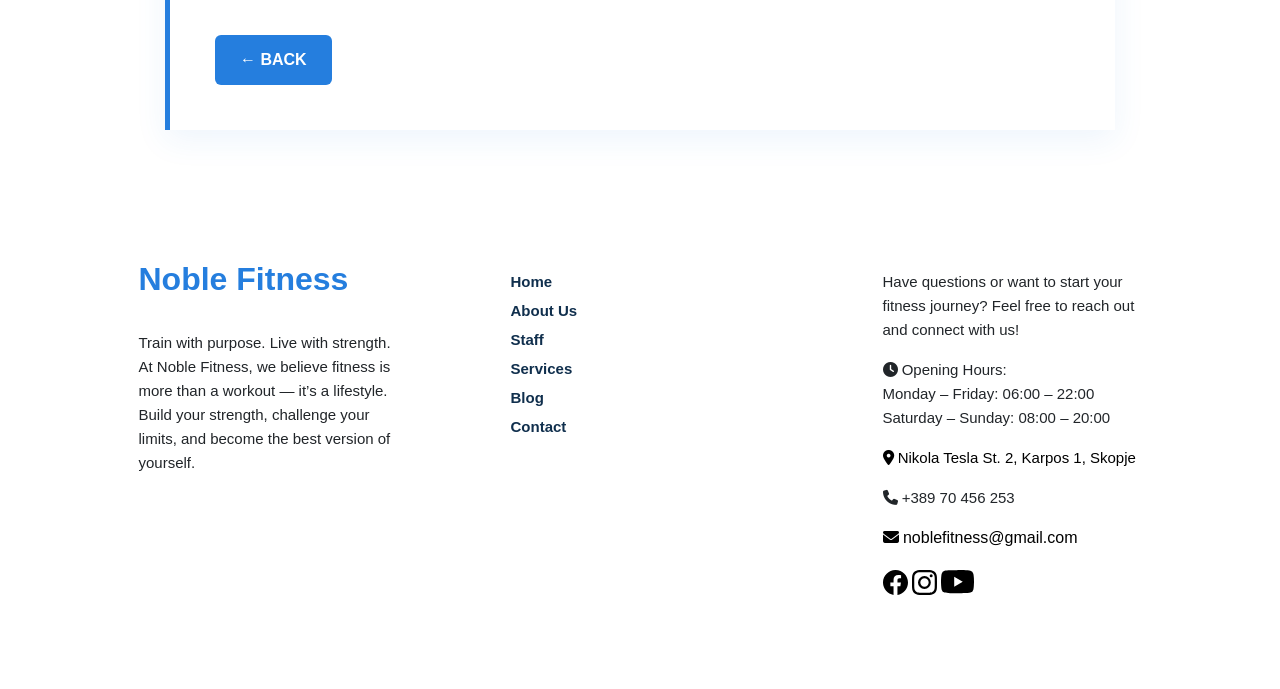
<file: stronger-routine.html>
<!DOCTYPE html>
<html lang="en">

<head>
    <meta charset="UTF-8">
    <meta name="viewport" content="width=device-width, initial-scale=1.0">
    <title>Noble Fitness</title>
    <link rel="stylesheet" href="article.css">
    <link href="https://cdn.jsdelivr.net/npm/bootstrap@5.0.2/dist/css/bootstrap.min.css" rel="stylesheet"
        integrity="sha384-EVSTQN3/azprG1Anm3QDgpJLIm9Nao0Yz1ztcQTwFspd3yD65VohhpuuCOmLASjC" crossorigin="anonymous">
    <link rel="stylesheet" href="https://cdnjs.cloudflare.com/ajax/libs/font-awesome/6.5.2/css/all.min.css">
</head>

<body>
    <!--Navbar-->
    <nav class="navbar navbar-expand-lg navbar-light bg-light">
        <div class="container-fluid">
            <a class="navbar-brand" href="index.html"><img class="img-logo" src="logo.png" alt=""></a>
            <button class="navbar-toggler" type="button" data-bs-toggle="collapse" data-bs-target="#navbarNavDropdown"
                aria-controls="navbarNavDropdown" aria-expanded="false" aria-label="Toggle navigation">
                <span class="navbar-toggler-icon">
            </button>
            <div class="collapse navbar-collapse" id="navbarNavDropdown">
                <ul class="navbar-nav">
                    <li class="nav-item">
                        <a class="nav-link active" aria-current="page" href="index.html">Home</a>
                    </li>
                    <li class="nav-item">
                        <a class="nav-link active" href="about.html">About Us</a>
                    </li>
                    <li class="nav-item">
                        <a class="nav-link active" href="staff.html">Staff</a>
                    </li>
                    <li class="nav-item">
                        <a class="nav-link active" href="services.html">Services</a>
                    </li>
                    <li class="nav-item">
                        <a class="nav-link active" href="blog.html">Blog</a>
                    </li>
                    <li class="nav-item">
                        <a class="nav-link active" href="contact.html">Contact</a>
                    </li>

                </ul>
            </div>
    </nav>
    <main class="article-page">
        <div class="article-header">
            <span class="article-label">
                FITNESS GUIDE
            </span>
            <h1 class="article-title">
                Build A Stronger Routine
            </h1>
            <span class="article-date">
                NOBLE JOURNAL • 5 MIN READ
            </span>
        </div>
        <img src="working out.jpg" alt="Fitness training" class="article-image">
        <div class="article-content">
            <h2>
                Progress Starts With Consistency
            </h2>
            <p>
                Building a stronger body does not happen after
                one workout. Real progress comes from creating
                simple habits that you can follow consistently.
            </p>
            <p>
                Instead of trying to change everything at once,
                focus on creating a routine that fits naturally
                into your lifestyle.
            </p>


            <div class="routine-step">
                <div class="step-number">
                    01
                </div>
                <div class="step-content">
                    <h3>
                        Set A Clear Goal
                    </h3>
                    <p>
                        Decide what you want to improve, whether
                        that is strength, endurance, mobility or
                        overall fitness.
                    </p>
                </div>
            </div>
            <div class="routine-step">
                <div class="step-number">
                    02
                </div>
                <div class="step-content">
                    <h3>
                        Create A Schedule
                    </h3>
                    <p>
                        Choose training days that work with your
                        everyday life and try to stay consistent
                        with them.
                    </p>
                </div>
            </div>
            <div class="routine-step">
                <div class="step-number">
                    03
                </div>
                <div class="step-content">
                    <h3>
                        Give Your Body Time
                    </h3>
                    <p>
                        Rest and recovery are just as important
                        as training. Give your body enough time
                        to recover between workouts.
                    </p>
                </div>
            </div>
            <div class="article-quote">
                Small habits. Consistent effort. Long-term progress.
            </div>
            <p>
                Remember that everyone's fitness journey is
                different. Focus on improving your own routine
                and celebrate the progress you make along the way.
            </p>
            <a href="blog.html" class="back-link">
                ← BACK
            </a>
        </div>
    </main>

<!--Footer-->
  <div class="container">
    <div class="footer-section about">
      <h2 class="footer-tittle">Noble Fitness</h2><br>
      <p class="footer-par">Train with purpose. Live with strength.
At Noble Fitness, we believe fitness is more than a workout — it’s a lifestyle. Build your strength, challenge your limits, and become the best version of yourself.</p>
    </div>

    <div class="footer-section support">
      <ul>
        <li><a href="index.html">Home</a></li>
        <li><a href="about.html">About Us</a></li>
        <li><a href="staff.html">Staff</a></li>
        <li><a href="services.html">Services</a></li>
        <li><a href="blog.html">Blog</a></li>
        <li><a href="contact.html">Contact</a></li>
      </ul>
    </div>
    <div class="footer-section contact">

      <p class="footer-par2">Have questions or want to start your fitness journey?
Feel free to reach out and connect with us!</p>
      <p><i class="fas fa-clock"></i> Opening Hours:<br>
Monday – Friday: 06:00 – 22:00
Saturday – Sunday: 08:00 – 20:00</p>
      <a class="links" href="https://g.page/r/CapxNnTGFZNqEBM/review">
        <p><i class="fas fa-map-marker-alt"></i> Nikola Tesla St. 2, Karpos 1, Skopje</p>
      </a>
      <p><i class="fas fa-phone"></i> +389 70 456 253</p>
      <a class="links" href="mailto:razvojnaakademija@gmail.com"> <i class="fas fa-envelope"></i>
       noblefitness@gmail.com</a></p>

      <a class="links" href="https://www.facebook.com/"><svg
          xmlns="http://www.w3.org/2000/svg" width="25" height="25" fill="currentColor" class="bi bi-facebook"
          viewBox="0 0 16 16">
          <path
            d="M16 8.049c0-4.446-3.582-8.05-8-8.05C3.58 0-.002 3.603-.002 8.05c0 4.017 2.926 7.347 6.75 7.951v-5.625h-2.03V8.05H6.75V6.275c0-2.017 1.195-3.131 3.022-3.131.876 0 1.791.157 1.791.157v1.98h-1.009c-.993 0-1.303.621-1.303 1.258v1.51h2.218l-.354 2.326H9.25V16c3.824-.604 6.75-3.934 6.75-7.951" />
        </svg></a>
      <a class="links" href="https://www.instagram.com/">
        <svg xmlns="http://www.w3.org/2000/svg" width="25" height="25" fill="currentColor" class="bi bi-instagram"
          viewBox="0 0 16 16">
          <path
            d="M8 0C5.829 0 5.556.01 4.703.048 3.85.088 3.269.222 2.76.42a3.9 3.9 0 0 0-1.417.923A3.9 3.9 0 0 0 .42 2.76C.222 3.268.087 3.85.048 4.7.01 5.555 0 5.827 0 8.001c0 2.172.01 2.444.048 3.297.04.852.174 1.433.372 1.942.205.526.478.972.923 1.417.444.445.89.719 1.416.923.51.198 1.09.333 1.942.372C5.555 15.99 5.827 16 8 16s2.444-.01 3.298-.048c.851-.04 1.434-.174 1.943-.372a3.9 3.9 0 0 0 1.416-.923c.445-.445.718-.891.923-1.417.197-.509.332-1.09.372-1.942C15.99 10.445 16 10.173 16 8s-.01-2.445-.048-3.299c-.04-.851-.175-1.433-.372-1.941a3.9 3.9 0 0 0-.923-1.417A3.9 3.9 0 0 0 13.24.42c-.51-.198-1.092-.333-1.943-.372C10.443.01 10.172 0 7.998 0zm-.717 1.442h.718c2.136 0 2.389.007 3.232.046.78.035 1.204.166 1.486.275.373.145.64.319.92.599s.453.546.598.92c.11.281.24.705.275 1.485.039.843.047 1.096.047 3.231s-.008 2.389-.047 3.232c-.035.78-.166 1.203-.275 1.485a2.5 2.5 0 0 1-.599.919c-.28.28-.546.453-.92.598-.28.11-.704.24-1.485.276-.843.038-1.096.047-3.232.047s-2.39-.009-3.233-.047c-.78-.036-1.203-.166-1.485-.276a2.5 2.5 0 0 1-.92-.598 2.5 2.5 0 0 1-.6-.92c-.109-.281-.24-.705-.275-1.485-.038-.843-.046-1.096-.046-3.233s.008-2.388.046-3.231c.036-.78.166-1.204.276-1.486.145-.373.319-.64.599-.92s.546-.453.92-.598c.282-.11.705-.24 1.485-.276.738-.034 1.024-.044 2.515-.045zm4.988 1.328a.96.96 0 1 0 0 1.92.96.96 0 0 0 0-1.92m-4.27 1.122a4.109 4.109 0 1 0 0 8.217 4.109 4.109 0 0 0 0-8.217m0 1.441a2.667 2.667 0 1 1 0 5.334 2.667 2.667 0 0 1 0-5.334" />
        </svg></a>
      <a class="links" href="https://www.youtube.com/">
        <svg xmlns="http://www.w3.org/2000/svg" width="33" height="33" fill="currentColor" class="bi bi-youtube"
          viewBox="0 0 16 16">
          <path
            d="M8.051 1.999h.089c.822.003 4.987.033 6.11.335a2.01 2.01 0 0 1 1.415 1.42c.101.38.172.883.22 1.402l.01.104.022.26.008.104c.065.914.073 1.77.074 1.957v.075c-.001.194-.01 1.108-.082 2.06l-.008.105-.009.104c-.05.572-.124 1.14-.235 1.558a2.01 2.01 0 0 1-1.415 1.42c-1.16.312-5.569.334-6.18.335h-.142c-.309 0-1.587-.006-2.927-.052l-.17-.006-.087-.004-.171-.007-.171-.007c-1.11-.049-2.167-.128-2.654-.26a2.01 2.01 0 0 1-1.415-1.419c-.111-.417-.185-.986-.235-1.558L.09 9.82l-.008-.104A31 31 0 0 1 0 7.68v-.123c.002-.215.01-.958.064-1.778l.007-.103.003-.052.008-.104.022-.26.01-.104c.048-.519.119-1.023.22-1.402a2.01 2.01 0 0 1 1.415-1.42c.487-.13 1.544-.21 2.654-.26l.17-.007.172-.006.086-.003.171-.007A100 100 0 0 1 7.858 2zM6.4 5.209v4.818l4.157-2.408z" />
        </svg>
      </a>


    </div>
  </div>

  </footer>
           <!-- Cookie Consent Banner -->
<div id="cookie-banner" class="cookie-banner">
    <div class="cookie-icon">
        <i class="fa-solid fa-cookie-bite"></i>
    </div>

    <div class="cookie-content">
        <h3>Your Privacy Matters</h3>

        <p>
            Noble Fitness uses cookies to improve your browsing
            experience and make our website better for you.
            You can choose whether to accept optional cookies.
        </p>

        <a href="cookies.html" class="cookie-policy">
            Learn more about cookies
        </a>

        <div class="cookie-buttons">
            <button id="accept-cookies" type="button">
                Accept All
            </button>

            <button id="reject-cookies" type="button">
                Reject Optional
            </button>
        </div>
    </div>
</div>

<script src="cookies.js"></script>

 
  <script src="https://cdn.jsdelivr.net/npm/@popperjs/core@2.9.2/dist/umd/popper.min.js" integrity="sha384-IQsoLXl5PILFhosVNubq5LC7Qb9DXgDA9i+tQ8Zj3iwWAwPtgFTxbJ8NT4GN1R8p" crossorigin="anonymous"></script>
<script src="https://cdn.jsdelivr.net/npm/bootstrap@5.0.2/dist/js/bootstrap.min.js" integrity="sha384-cVKIPhGWiC2Al4u+LWgxfKTRIcfu0JTxR+EQDz/bgldoEyl4H0zUF0QKbrJ0EcQF" crossorigin="anonymous"></script>
</body>
</html>
</file>
<file: article.css>
* {
    box-sizing: border-box;
    padding: 0;
    margin: 0;
    font-family: sans-serif;
}

/*Navbar*/
.navbar {
    font-size: 18px;
    background-color: #ffffff;
    box-shadow: rgba(0, 0, 0, 0.146) 0px 5px 15px;
    padding: 20px 30px;
    width: 100%;
    position: fixed;
    top: 0;
    left: 0;
    z-index: 1000;
    display: flex;
    justify-content: space-between;
    align-items: center;
    font-family: sans-serif;
}

.navbar-brand {
    font-weight: bold;
    font-family: sans-serif;
}

.img-logo {
    width: 70px;
    border-radius: 100px;
}

.navbar .container-fluid {
    display: flex;
    justify-content: space-between;
    align-items: center;
}

.navbar .navbar-nav {
    display: flex;
    gap: 20px;
}

.main-nav {
    list-style: none;
    display: flex;
}

.main-nav li {
    margin: 0 15px;
}

.nav-links {
    text-decoration: none;
    color: black;
    font-size: 18px;
    transition: color 0.3s;
}

.nav-links:hover {
    color: black;
}

.nav-item {
    color: black;
}
.article-page {
    max-width: 1000px;
    margin: 0 auto;
    padding: 70px 25px;
}


/* =========================
   HEADER
   ========================= */

.article-header {
    text-align: center;
    margin-bottom: 45px;
}

.article-label {
    color: #257ede;
    font-size: 13px;
    font-weight: bold;
    letter-spacing: 3px;
}

.article-title {
    color: #257ede;
    font-size: 48px;
    line-height: 1.15;
    margin: 15px 0;
}

.article-date {
    color: #6d8db5;
    font-size: 14px;
    letter-spacing: 1px;
}


/* =========================
   MAIN IMAGE
   ========================= */

.article-image {
    width: 100%;
    height: 400px;
    object-fit: cover;
    border-radius: 15px;
    margin-bottom: 40px;
    display: block;
}


/* =========================
   ARTICLE CONTENT
   ========================= */

.article-content {
    background-color: white;
    padding: 45px;
    border-left: 5px solid #257ede;
    box-shadow: 0 10px 30px rgba(37, 126, 222, 0.08);
}

.article-content h2 {
    color: #1d5fa8;
    font-size: 27px;
    margin-bottom: 15px;
}

.article-content p {
    color: #555;
    font-size: 17px;
    line-height: 1.8;
    margin-bottom: 25px;
}


/* =========================
   HIGHLIGHT
   ========================= */

.highlight {
    background-color: #e8f2ff;
    padding: 20px;
    border-radius: 10px;
    color: #1d5fa8;
    font-weight: bold;
    margin: 25px 0;
}


/* =========================
   HOURS BOX
   ========================= */

.hours-box {
    background-color: #e8f2ff;
    padding: 25px;
    border-radius: 10px;
    margin: 25px 0;
}

.hours-box h3 {
    color: #257ede;
    margin-bottom: 15px;
}

.hours-box p {
    color: #31577f;
    margin-bottom: 8px;
}


/* =========================
   BENEFITS
   ========================= */

.benefits {
    display: grid;
    grid-template-columns: repeat(3, 1fr);
    gap: 15px;
    margin: 30px 0;
}

.benefit {
    background-color: #e8f2ff;
    padding: 22px;
    border-radius: 10px;
    text-align: center;
}

.benefit h3 {
    color: #257ede;
    margin-bottom: 8px;
    font-size: 18px;
}

.benefit p {
    font-size: 14px;
    margin: 0;
    line-height: 1.5;
}


/* =========================
   ROUTINE STEPS
   ========================= */

.routine-step {
    display: flex;
    gap: 20px;
    align-items: flex-start;

    margin: 25px 0;
    padding: 20px;

    background-color: #e8f2ff;
    border-radius: 10px;
}

.step-number {
    min-width: 45px;
    height: 45px;

    display: flex;
    justify-content: center;
    align-items: center;

    background-color: #257ede;
    color: white;

    border-radius: 50%;
    font-weight: bold;
}

.step-content h3 {
    color: #1d5fa8;
    margin-bottom: 7px;
}

.step-content p {
    margin: 0;
    font-size: 15px;
    line-height: 1.6;
}


/* =========================
   QUOTE
   ========================= */

.article-quote {
    margin: 30px 0;
    padding: 25px;

    border-top: 2px solid #257ede;
    border-bottom: 2px solid #257ede;

    text-align: center;

    color: #257ede;
    font-size: 22px;
    font-weight: bold;
}


/* =========================
   BACK BUTTON
   ========================= */

.back-link {
    display: inline-block;

    margin-top: 20px;

    text-decoration: none;

    color: white;
    background-color: #257ede;

    padding: 13px 25px;

    border-radius: 6px;

    font-weight: bold;

    transition: 0.3s;
}

.back-link:hover {
    background-color: #1d67b8;
    transform: translateY(-2px);
}


/* =========================
   HOVER EFFECT ON IMAGE
   ========================= */

.article-image {
    transition: 0.3s;
}

.article-image:hover {
    transform: scale(1.01);
}
/*Footer*/
footer {
    background: #222;
    color: #fff;
    padding: 40px 0;

}
.footer-tittle{
    font-weight: bold;
    color: #257ede
}
.container {
    display: flex;
    justify-content: space-around;
    flex-wrap: wrap;
    max-width: 1200px;
    margin: auto;
    margin-top: 50px;
    padding-bottom: 80px;
}

.footer-section {
    width: 25%;
    padding: 10px;
}

.footer-section h3{
    color: rgb(16, 16, 16);
}

.footer-section p,
.footer-section ul {
    font-size: 15px;
    line-height: 1.6;
}

.footer-section ul {
    list-style: none;
    padding: 0;
    margin-top: 10px;
}

.footer-section ul li {
    margin-bottom: 5px;

}

.footer-section ul li a {
    color:#102f4d;
    text-decoration: none;
    transition: 0.3s;
    font-weight: bold;

}

.footer-section ul li a:hover {
    color: rgba(63, 110, 146, 0.863)
}

.social-icons a {
    display: inline-block;
    color: #fff;
    margin-right: 10px;
    font-size: 18px;
    transition: 0.3s;
}

.social-icons a:hover {
    color: #f1c40f;
}

.footer-bottom {
    text-align: center;
    margin-top: 20px;
    padding: 10px 0;
    border-top: 1px solid #444;
}

.footer-par2 {
    margin-top: 10px;
}

.links {
    text-decoration: none;
    color: black;
}
/* Cookie Consent - Noble Fitness */

.cookie-banner {
    position: fixed;
    bottom: 25px;
    left: 25px;
    width: 410px;
    max-width: calc(100% - 50px);
    display: flex;
    align-items: flex-start;
    gap: 16px;
    padding: 25px;
    background: #ffffff;
    color: #102f4d;
    border-radius: 16px;
    border-top: 4px solid #257ede;
    box-shadow: 0 10px 35px rgba(16, 47, 77, 0.25);
    z-index: 2000;
}

.cookie-icon {
    min-width: 45px;
    height: 45px;
    display: flex;
    align-items: center;
    justify-content: center;
    background: #eef6ff;
    color: #257ede;
    border-radius: 12px;
    font-size: 23px;
}

.cookie-content {
    flex: 1;
}

.cookie-content h3 {
    margin: 0 0 10px;
    font-size: 20px;
    font-weight: 700;
    color: #102f4d;
}

.cookie-content p {
    margin-bottom: 10px;
    font-size: 13px;
    line-height: 1.7;
    color: #687b8f;
}

.cookie-policy {
    display: inline-block;
    margin-bottom: 17px;
    color: #257ede;
    font-size: 13px;
    font-weight: 600;
    text-decoration: none;
}

.cookie-policy:hover {
    color: #102f4d;
    text-decoration: underline;
}

.cookie-buttons {
    display: flex;
    gap: 10px;
    flex-wrap: wrap;
}

.cookie-buttons button {
    padding: 10px 14px;
    border: 1px solid #257ede;
    border-radius: 7px;
    font-size: 12px;
    font-weight: 700;
    cursor: pointer;
    transition: 0.3s ease;
}

#accept-cookies {
    background: #257ede;
    color: #ffffff;
}

#accept-cookies:hover {
    background: #102f4d;
    border-color: #102f4d;
}

#reject-cookies {
    background: #ffffff;
    color: #102f4d;
}

#reject-cookies:hover {
    background: #eef6ff;
}

@media (max-width: 480px) {
    .cookie-banner {
        left: 12px;
        bottom: 12px;
        max-width: calc(100% - 24px);
        padding: 18px;
        gap: 12px;
    }

    .cookie-icon {
        min-width: 35px;
        height: 35px;
        font-size: 18px;
    }

    .cookie-content h3 {
        font-size: 17px;
    }

    .cookie-buttons button {
        padding: 9px 10px;
    }
}


/* Responsive Design */
@media screen and (max-width: 768px) {
    .navbar-toggle {
        display: block;
        position: absolute;

        right: 20px;
    }

    .main-nav {
        display: flex;
        flex-direction: column;
        position: absolute;
        top: 60px;
        left: 0;
        width: 100%;
        background-color: white;
        box-shadow: rgba(0, 0, 0, 0.1) 0px 5px 10px;
        max-height: 0;
        overflow: hidden;
        transition: max-height 0.5s ease-in-out;
    }

    .main-nav.show {
        max-height: 400px;
    }

    .main-nav li {
        text-align: center;
        padding: 15px 0;
        width: 100%;
    }

    .logo {
        font-size: 16px;
        margin: 0;
    }

    .container {
        display: flex;
        flex-direction: column;
        align-items: center;
        margin: 0;
        padding-top: 30px;
        width: 100%;
    }
       .article-page {
        padding: 45px 18px;
    }

    .article-title {
        font-size: 34px;
    }

    .article-image {
        height: 250px;
    }

    .article-content {
        padding: 25px;
    }

    .article-content h2 {
        font-size: 23px;
    }

    .article-content p {
        font-size: 16px;
    }

    .benefits {
        grid-template-columns: 1fr;
    }

    .routine-step {
        flex-direction: column;
    }

    .article-quote {
        font-size: 19px;
    }

    .cards {
        display: flex;
        flex-direction: column;
    }

    .card {
        width: 90%;
        display: block;
        margin-left: auto;
        margin-right: auto;
        margin-top: 20px;
    }
    .testimonial-card{
        margin-top: 40px;
    }

    .footer-section {
        width: 100%;
        text-align: center;
    }
}
</file>
